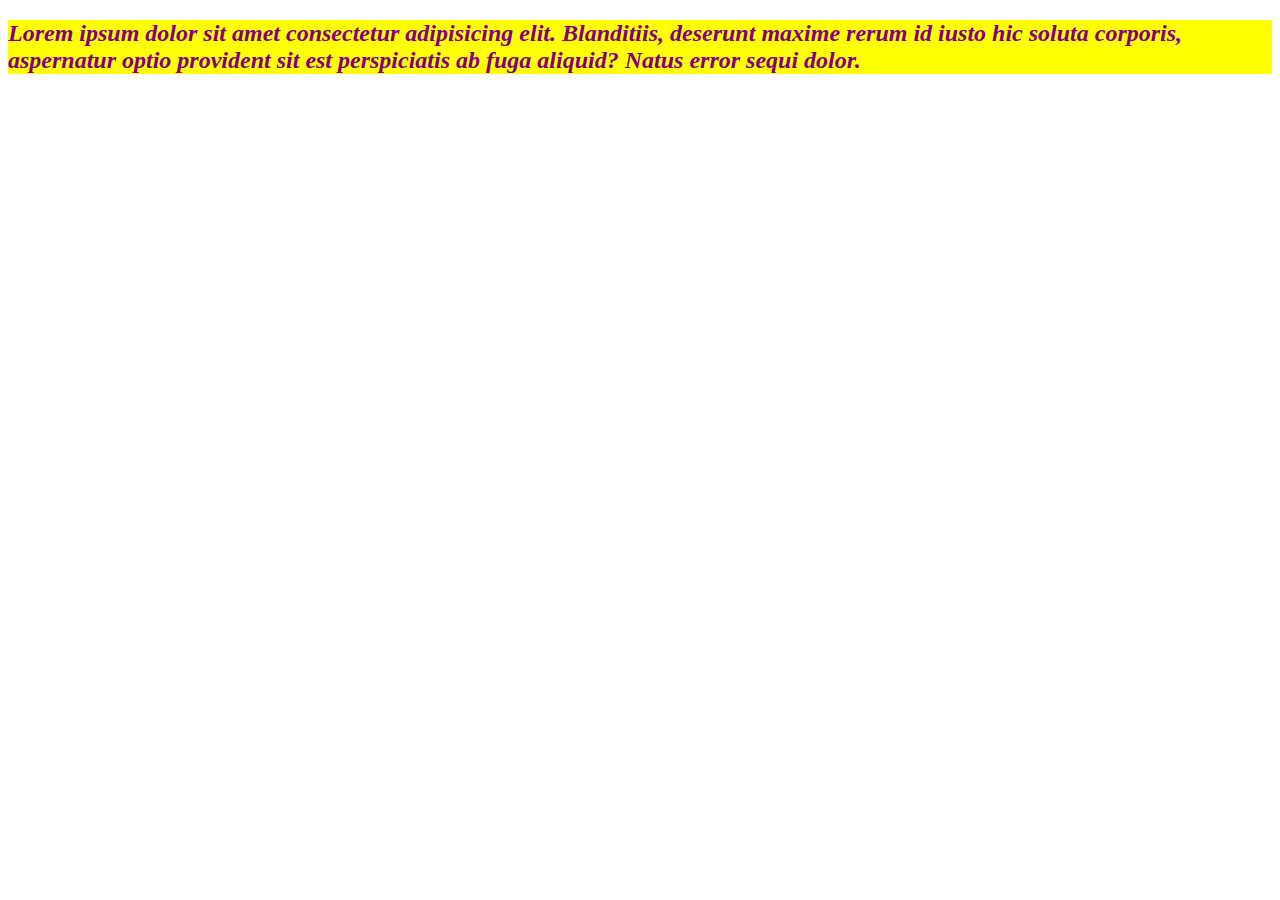
<file: test文件/index.html>
<!DOCTYPE html>
<html lang="en">
<head>
    <meta charset="UTF-8">
    <meta name="viewport" content="width=device-width, initial-scale=1.0">
    <title>Document</title>
    <link rel="stylesheet" href="index.css">
    <style>
        
       #text1{
           color: purple;
           background: yellow;
           font-style: italic;
       }
       h2{
           color: red;
           background: pink;
       }
    </style>
</head>
<body>
   <h2 id="text1">Lorem ipsum dolor sit amet consectetur adipisicing elit. Blanditiis, deserunt maxime rerum id iusto hic soluta corporis, aspernatur optio provident sit est perspiciatis ab fuga aliquid? Natus error sequi dolor.</h2>
</body>
</html>
</file>
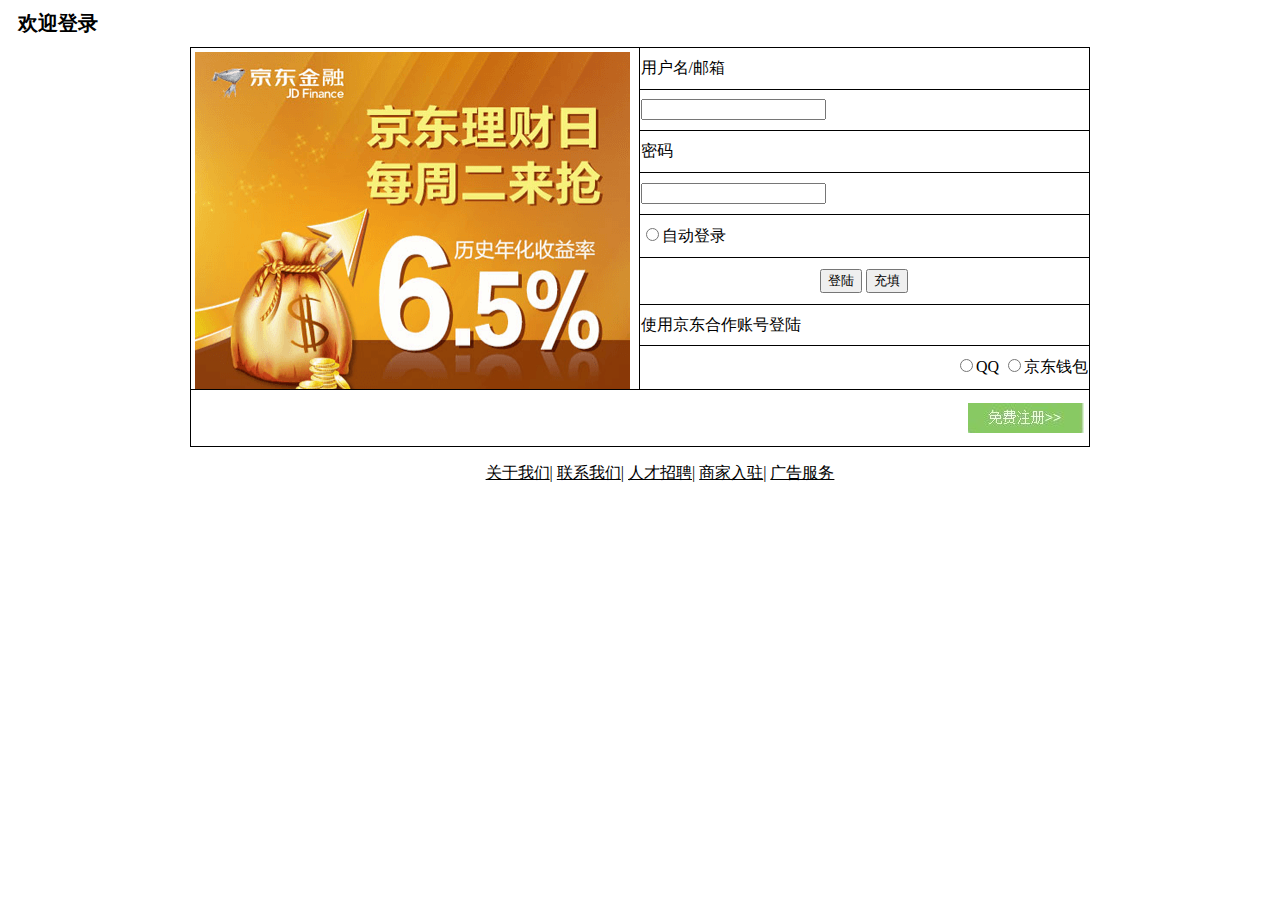
<file: test文件/京东注册/index.html>
<!DOCTYPE html>
<html lang="en">

<head>
    <meta charset="UTF-8">
    <meta name="viewport" content="width=device-width, initial-scale=1.0">
    <title>Document</title>
    <link rel="stylesheet" href="index.css">
</head>

<body>
    <div class="header">欢迎登录</div>
    <table>
        <tr>
            <td rowspan="8" class="img"></td>
            <td>用户名/邮箱</td>
        </tr>
        <tr>
            <td><input type="text" /></td>
        </tr>
        <tr>
            <td>密码</td>
        </tr>
        <tr>
            <td><input type="password" /></td>
        </tr>
        <tr>
            <td><input type="radio" value="" />自动登录</td>
        </tr>
        <tr>
            <td class="button">
                <button>登陆</button>
                <button>充填</button>
            </td>
        </tr>
        <tr>
            <td>使用京东合作账号登陆</td>
        </tr>
        <tr>
            <td class="other">
                <input type="radio" />QQ
                <input type="radio" />京东钱包
            </td>
        </tr>
        <tr>
            <td colspan="2" class="free">
                <div class="login"></div>
            </td>
        </tr>
    </table>
    <div class="footer">
        <ul>
            <li>关于我们<span>|</span></li>
            <li>联系我们<span>|</span></li>
            <li>人才招聘<span>|</span></li>
            <li>商家入驻<span>|</span></li>
            <li>广告服务</li>
        </ul>
    </div>
</body>

</html>
</file>
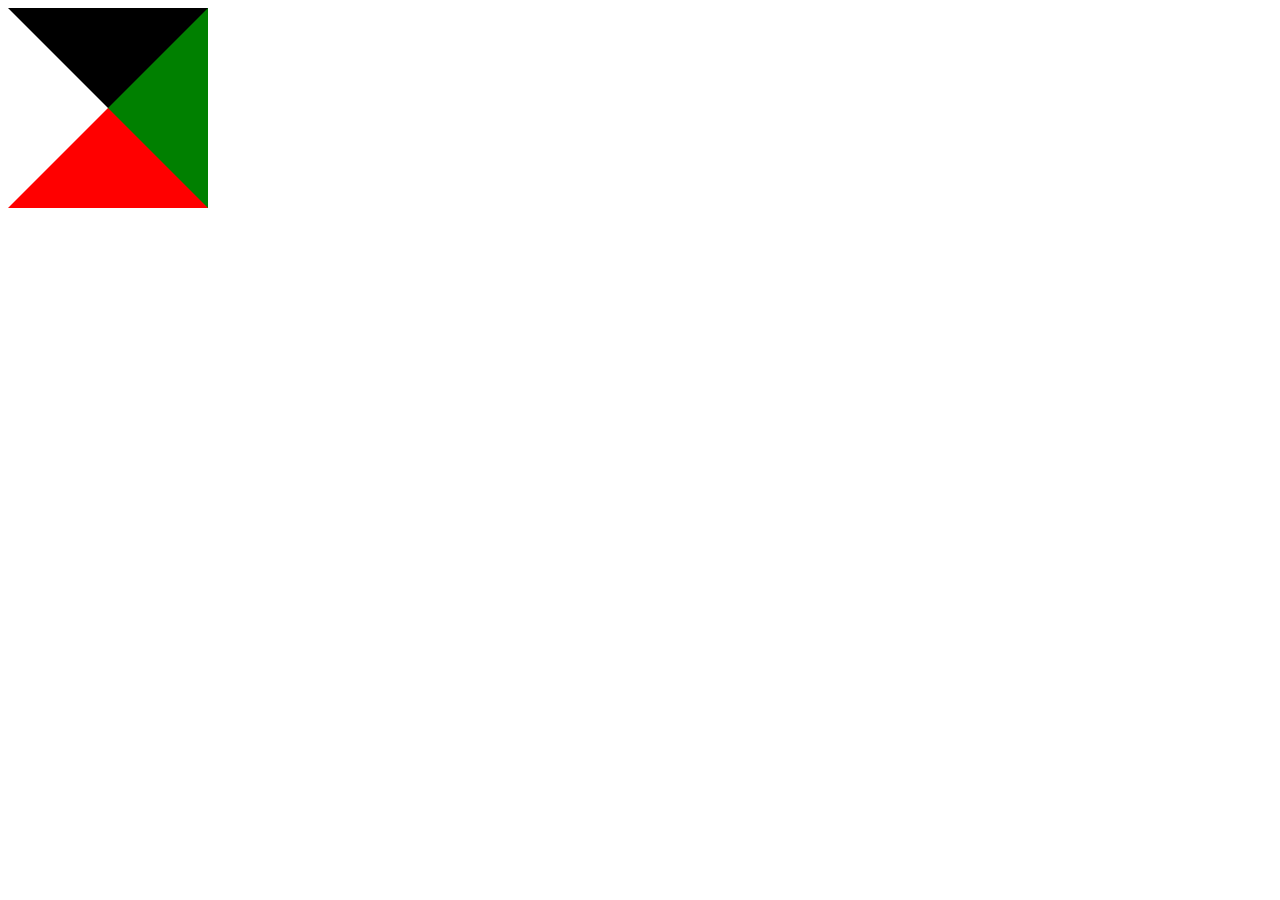
<file: test文件/冒泡/index.html>
<!DOCTYPE html>
<html lang="en">
<head>
    <meta charset="UTF-8">
    <meta name="viewport" content="width=device-width, initial-scale=1.0">
    <title>Document</title>
    <script src="index.js"></script>
    <link rel="stylesheet" href="index.css">
    
</head>
<body>
    <div>
    </div>
</body>
</html>
</file>
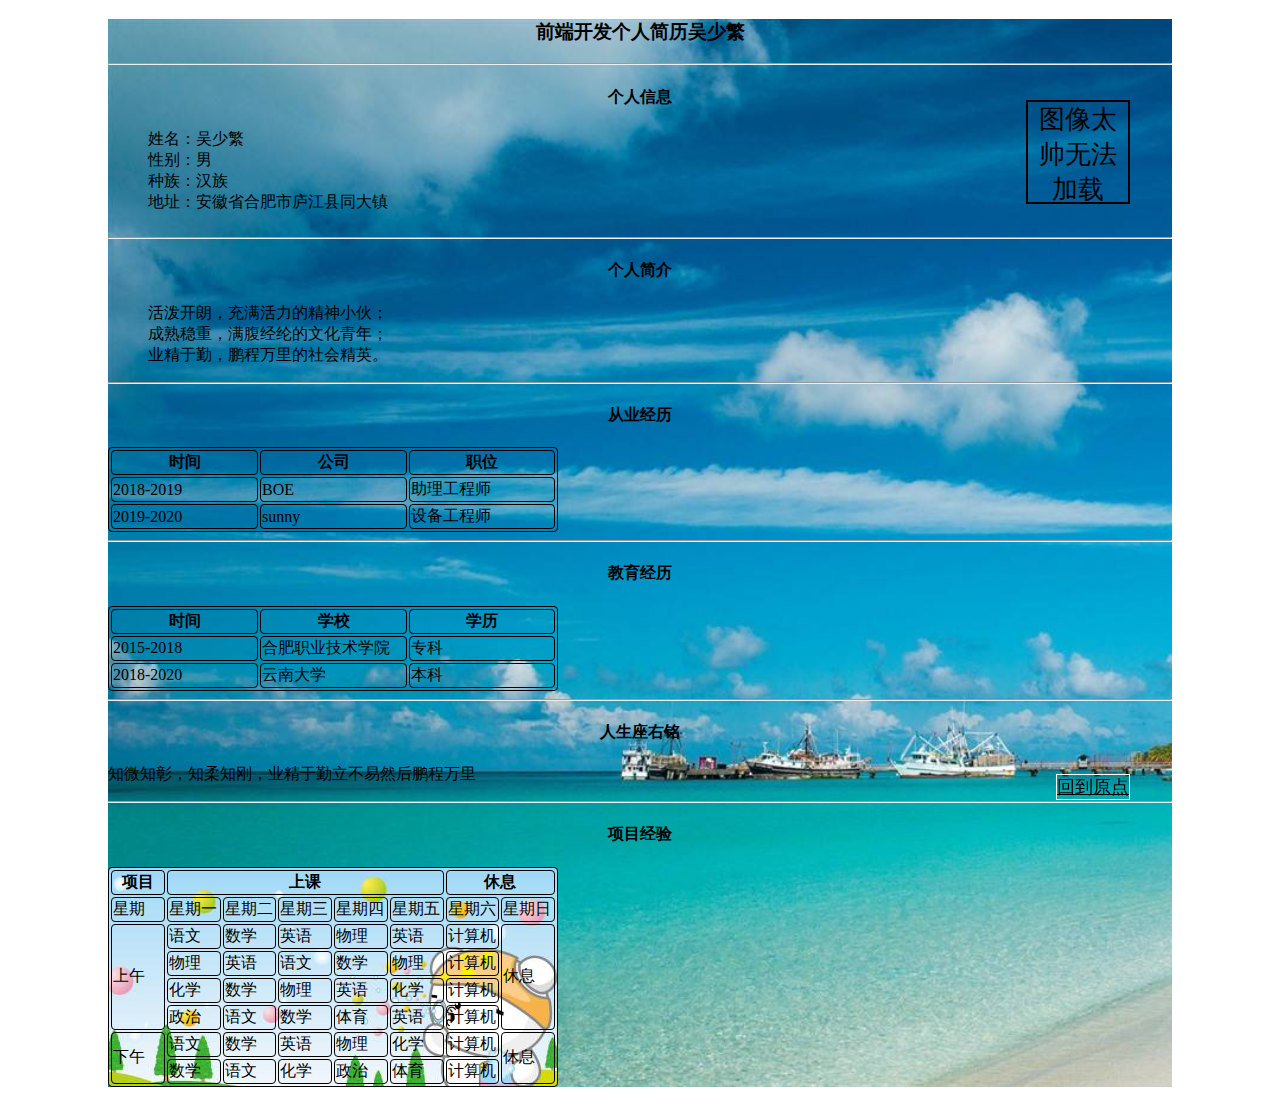
<file: test文件/个人简历/个人简历.html>
<!DOCTYPE html>
<html lang="en">

<head>
    <meta charset="UTF-8">
    <meta name="viewport" content="width=device-width, initial-scale=1.0">
    <title>Document</title>
    <link rel="stylesheet" href="./index.css">
</head>

<body>
    <div id="app">
        <!-- 简历标题 -->
        <h3 class="title"> 前端开发个人简历吴少繁 </h3>
        <hr>
        <!-- 个人信息 -->
        <h4>个人信息</h4>
        <div class="message">
            <ul>
                <li> 姓名：吴少繁</li>
                <li>性别：男</li>
                <li> 种族：汉族</li>
                <li>地址：安徽省合肥市庐江县同大镇</li>
                <li class="photo">图像太帅无法加载</li>
            </ul>

        </div>
        <hr>
        <!-- 个人简介 -->
        <h4>个人简介</h4>
        <div class="introduce">
            <ul>
                <li>活泼开朗，充满活力的精神小伙；</li>
                <li>成熟稳重，满腹经纶的文化青年；</li>
                <li>业精于勤，鹏程万里的社会精英。</li>
            </ul>
        </div>
        <hr>
        <!-- 从业经历 -->
        <h4>从业经历</h4>
        <div class="job">


            <table>
                <tr>
                    <th>时间</th>
                    <th>公司</th>
                    <th>职位</th>
                </tr>
                <tr>
                    <td>2018-2019</td>
                    <td>BOE</td>
                    <td>助理工程师</td>
                </tr>
                <tr>
                    <td>2019-2020</td>
                    <td>sunny</td>
                    <td>设备工程师</td>
                </tr>
            </table>
        </div>
        <hr>
        <!-- 教育经历 -->
        <h4 class="schooling">教育经历</h4>
        <table>
            <tr>
                <th>时间</th>
                <th>学校</th>
                <th>学历</th>
            </tr>
            <tr>
                <td>2015-2018</td>
                <td>合肥职业技术学院</td>
                <td>专科</td>
            </tr>
            <tr>
                <td>2018-2020</td>
                <td>云南大学</td>
                <td>本科</td>
            </tr>
        </table>
        <hr>
        <!-- 人生座右铭 -->
        <h4 class="label">人生座右铭</h4>
        <p>知微知彰，知柔知刚，业精于勤立不易然后鹏程万里</p>
        <hr>
        <h4>项目经验</h4>
        <div>
            <table style="background-position:center;background-image: url(./beer.jpg)">
                <tr>
                    <th>项目</th>
                    <th colspan="5">上课</th>
                    <th colspan="2">休息</th>
                </tr>
                <tr>
                    <td>星期</td>
                    <td>星期一</td>
                    <td>星期二</td>
                    <td>星期三</td>
                    <td>星期四</td>
                    <td>星期五</td>
                    <td>星期六</td>
                    <td>星期日</td>
                </tr>
                <tr>
                    <td rowspan="4">上午</td>
                    <td>语文</td>
                    <td>数学</td>
                    <td>英语</td>
                    <td>物理</td>
                    <td>英语</td>
                    <td>计算机</td>
                    <td rowspan="4">休息</td>
                </tr>
                <tr>
                    <td>物理</td>
                    <td>英语</td>
                    <td>语文</td>
                    <td>数学</td>
                    <td>物理</td>
                    <td>计算机</td>
                </tr>
                <tr>
                    <td>化学</td>
                    <td>数学</td>
                    <td>物理</td>
                    <td>英语</td>
                    <td>化学</td>
                    <td>计算机</td>
                </tr>
                <tr>
                    <td>政治</td>
                    <td>语文</td>
                    <td>数学</td>
                    <td>体育</td>
                    <td>英语</td>
                    <td>计算机</td>
                </tr>
                <tr>
                    <td rowspan="2">下午</td>
                    <td>语文</td>
                    <td>数学</td>
                    <td>英语</td>
                    <td>物理</td>
                    <td>化学</td>
                    <td>计算机</td>
                    <td rowspan="2">休息</td>
                </tr>
                <tr>
                    <td>数学</td>
                    <td>语文</td>
                    <td>化学</td>
                    <td>政治</td>
                    <td>体育</td>
                    <td>计算机</td>
                </tr>
            </table>

        </div>
        <a href="#">回到原点</a>
    </div>
</body>
<!-- 我想要让网页的内容都是水平居中，定位也存在着问题 -->
</html>
</file>
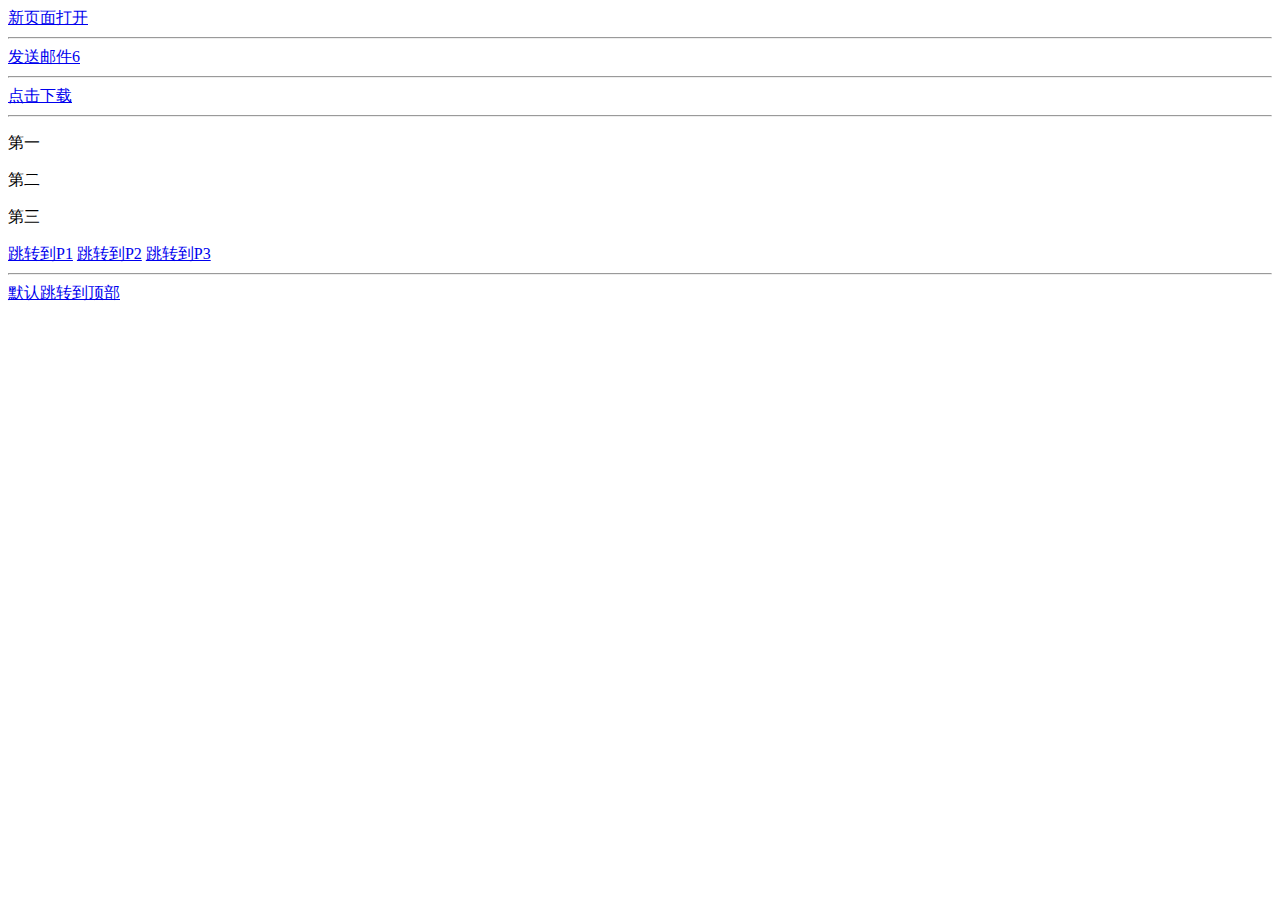
<file: test文件/练习/a标签的使用.html>
<!DOCTYPE html>
<html lang="en">
<head>
    <meta charset="UTF-8">
    <meta name="viewport" content="width=device-width, initial-scale=1.0">
    <title>Document</title>
    <style>
        table, tr{
            border: 1px solid black;
        }
    </style>
</head>
<body>
    <a href="https://wwww.baidu.com" target="_blank">新页面打开</a>
    <hr>
    <a href="mailto:1195951949@qq.com">发送邮件6</a>
    <hr>
    <a href="1.zip">点击下载</a>
    <hr>
    <div>
        <p id="point1">第一</p>
        <p id="point2">第二</p>
        <p id="point3">第三</p>
    </div>
   
        <a href="#point1">跳转到P1</a>
        <a href="#point2">跳转到P2</a>
        <a href="#point3">跳转到P3</a>
    
    <hr>
    <a href="#">默认跳转到顶部</a>
</body>
</html>
</file>
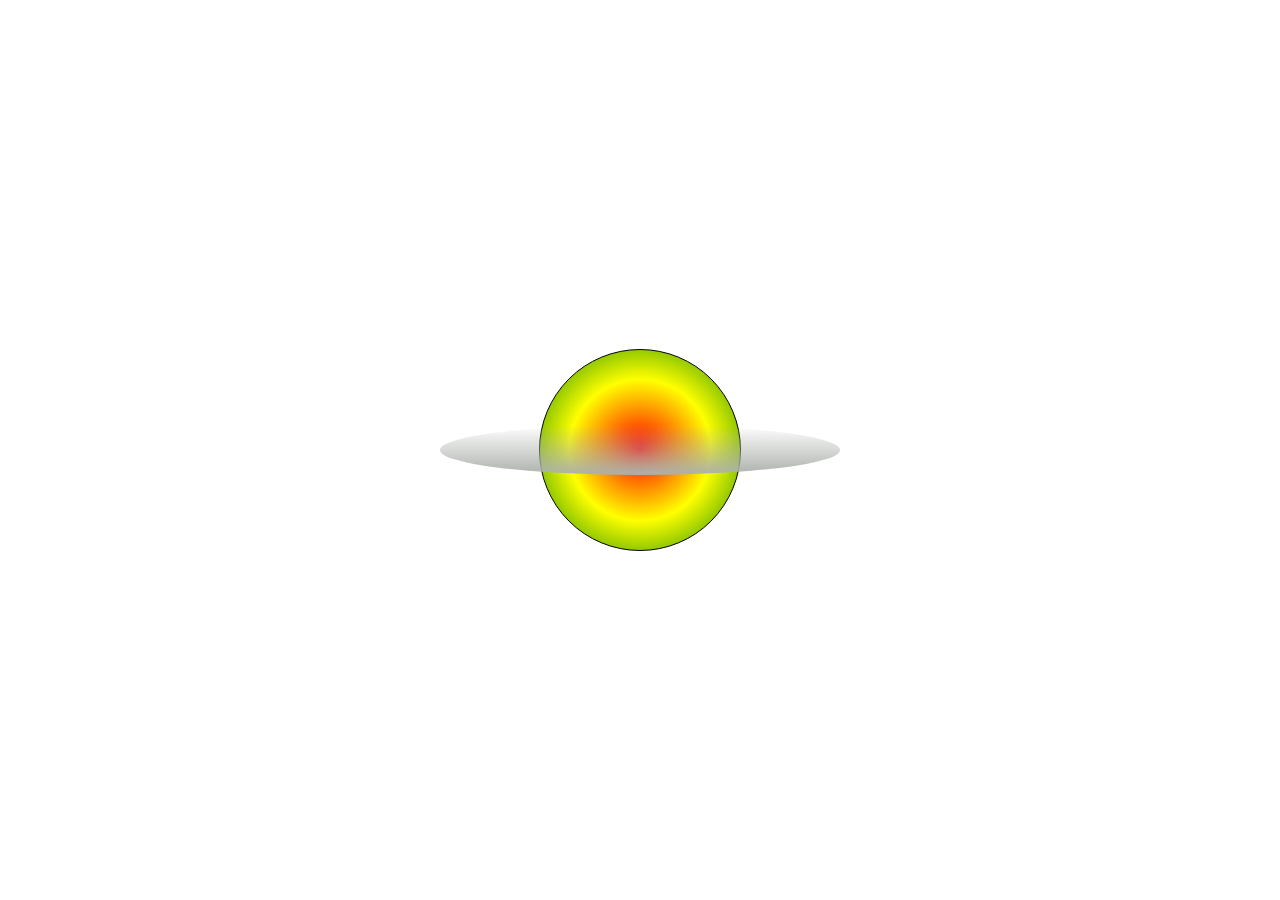
<file: test文件/练习/渐变.html>
<!DOCTYPE html>
<html lang="en">

<head>
    <meta charset="UTF-8">
    <meta name="viewport" content="width=device-width, initial-scale=1.0">
    <title>Document</title>
    <style>
       .out{
        position: absolute;
            top: 50%;
            left: 50%;
            transform: translate(-50%,-50%);
            width: 400px;
            height: 50px;
            border-radius: 50%;
            background-image:linear-gradient(to bottom,rgba(0, 0, 0, 0),rgb(172, 177, 171));
       }
        .in{
            position: absolute;
            top: 50%;
            left: 50%;
            transform: translate(-50%,-50%);
            width: 200px;
            height: 200px;
            border: 1px solid;
            border-radius: 50%;
            background-image:radial-gradient(circle ,red,yellow,green) ;
        }
    </style>
</head>

<body>
    
        <div class="in">
        </div>
        <div class="out"></div>
</body>

</html>
</file>
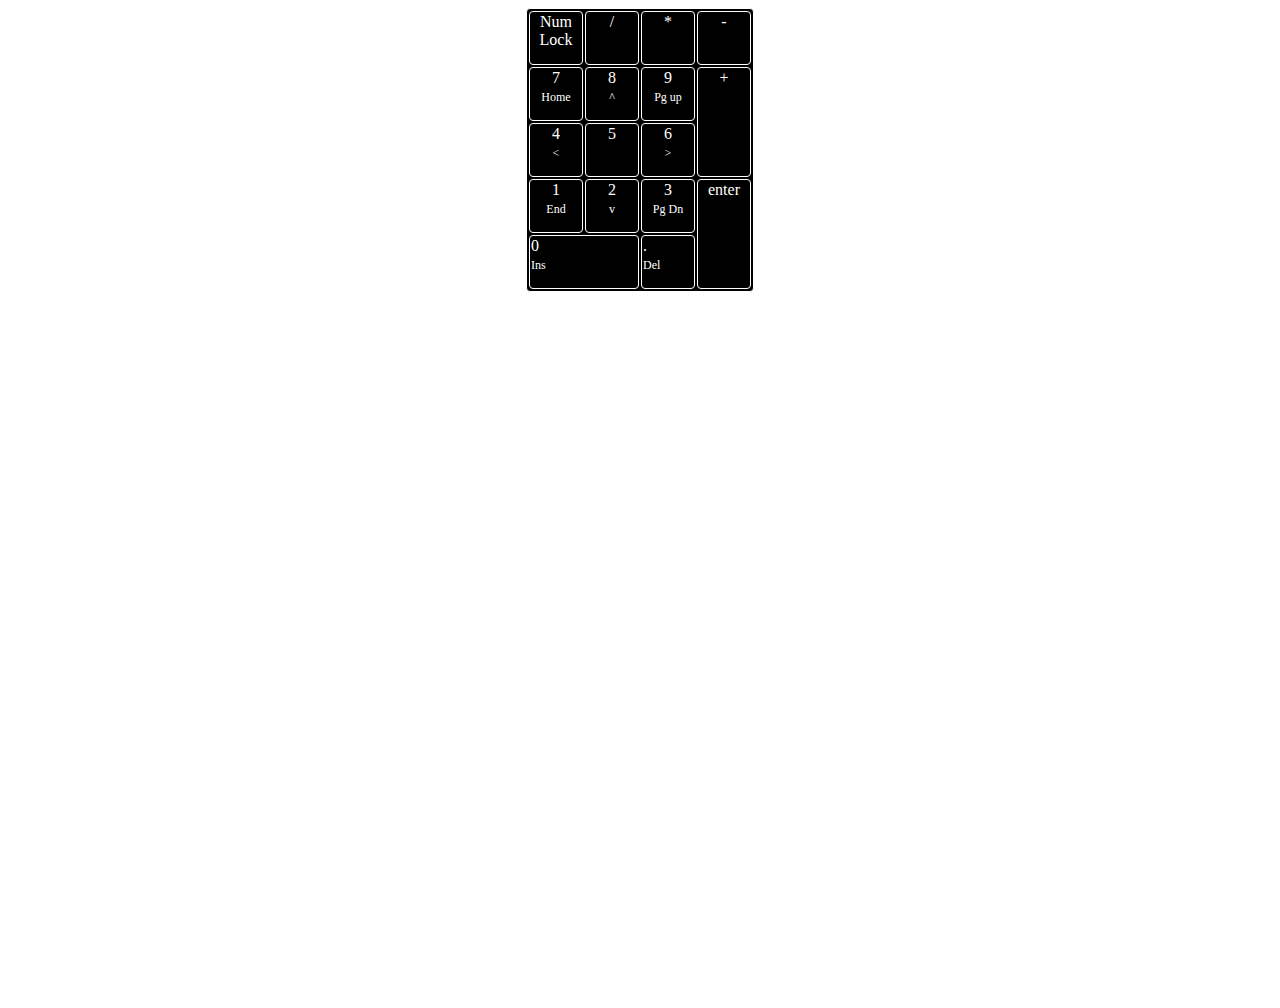
<file: test文件/练习/计算器键盘.html>
<!DOCTYPE html>
<html lang="en">
<head>
    <meta charset="UTF-8">
    <meta name="viewport" content="width=device-width, initial-scale=1.0">
    <title>Document</title>
    <style>
        body,html{
            position: relative;
            height: 1000px;
        }
        table,td{
            border: 1px solid white;
            text-align: center;
            margin: 0 auto;
            border-radius: 4px;
            background-color: black;
            color: white;
            vertical-align: top;
        }
        td{
            width: 50px;
            height: 50px;
        }
        span{
            font-size: 12px;
        }

        /* 首先设置宽高
            然后进行绝对定位
            在设置top 和 left的值
            再去平移自身的百分之50

        */
        
    </style>
</head>
<body>
    <table>
        <tr>
            <td>Num Lock</td>
            <td> / </td>
            <td> * </td>
            <td> - </td>
        </tr>
        <tr>
            <td>7 <br><span>Home</span> </td>
            <td>8 <br> <span>^</span></td>
            <td>9 <br><span>Pg up</span></td>
            <td rowspan="2">+</td>
        </tr>
        <tr>
            <td>4 <br><span>&lt;</span></td>
            <td>5</td>
            <td>6 <br><span>&gt;</span></td>
        </tr>
        <tr>
            <td>1 <br><span>End</span></td>
            <td>2 <br><span>v</span></td>
            <td>3 <br><span>Pg Dn</span></td>
            <td rowspan="2">enter</td>
        </tr>
        <tr>
            <td colspan="2" style="text-align:left">0 <br><span>Ins</span></td>
            <td style="text-align:left">. <br><span>Del</span></td>
        </tr>
    </table>

</body>
</html>
</file>
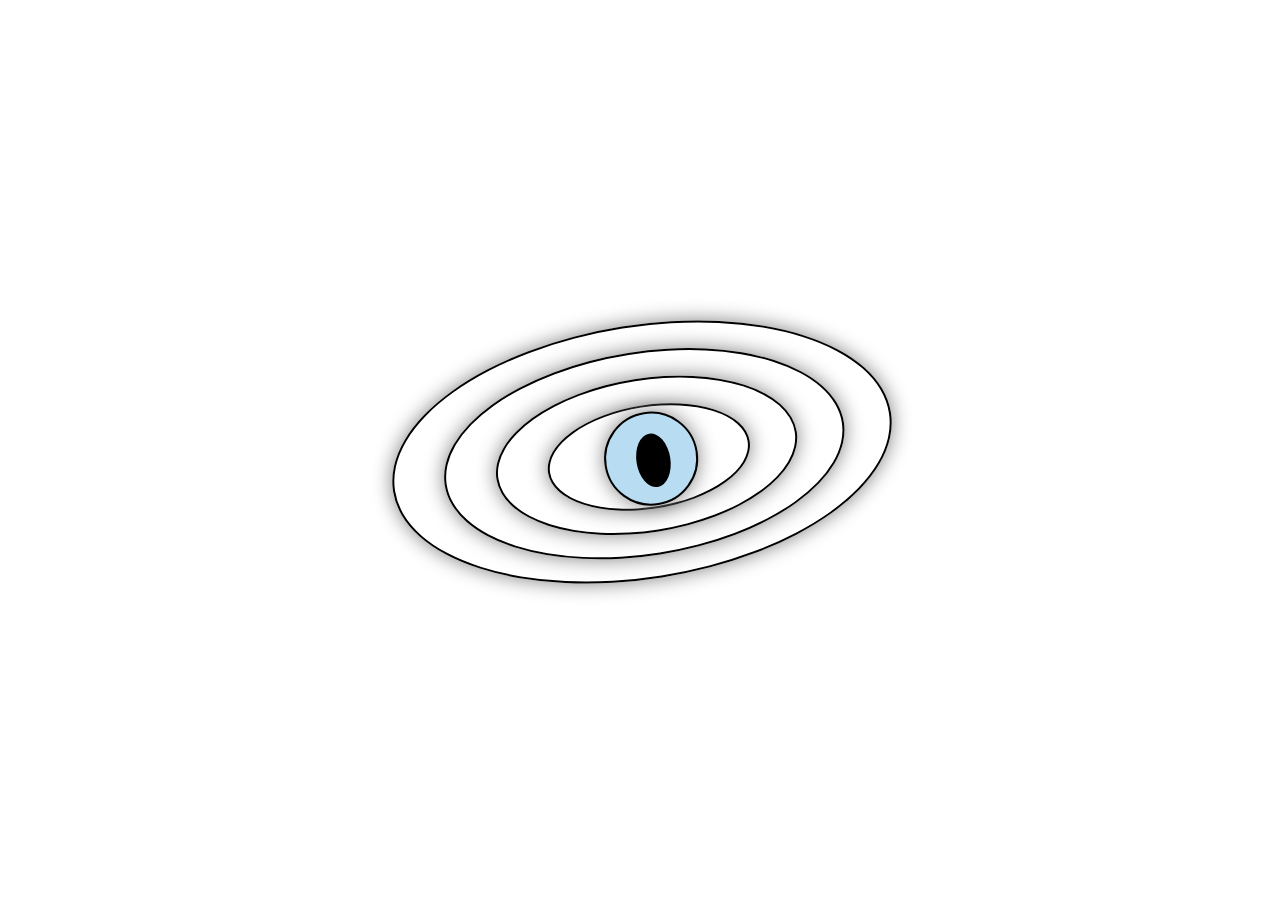
<file: test文件/练习/轮回眼.html>
<!DOCTYPE html>
<html lang="en">
<head>
    <meta charset="UTF-8">
    <meta name="viewport" content="width=device-width, initial-scale=1.0">
    <title>Document</title>
    <style>
        .demo1{
            position: absolute;
            top: 50%;
            left: 50%;
            margin-top:-125px;
            margin-left:-250px;
            width: 500px;
            height: 250px;
            border: 2px solid black;
            border-radius: 50%;
            transform-origin:50% 50% ;
            transform:rotate(-9deg);
            box-shadow: 0px 0px 20px gray;
            /* transform的translate 和 rotate 为什么不能一起用 */

        }
        .demo2{
            position: absolute;
            top: 50%;
            left: 50%;
            margin-top:-100px;
            margin-left:-200px;
            width: 400px;
            height: 200px;
            border: 2px solid black;
            border-radius: 50%;
            box-shadow: 0px 0px 20px gray;

        }
        .demo3{
            position: absolute;
            top: 50%;
            left: 50%;
            margin-top:-75px;
            margin-left:-150px;
            width: 300px;
            height: 150px;
            border: 2px solid black;
            border-radius: 50%;
            box-shadow: 0px 0px 20px gray;
        }
        .demo4{
            position: absolute;
            top: 50%;
            left: 50%;
            margin-top:-50px;
            margin-left:-100px;
            width: 200px;
            height: 100px;
            border: 2px solid black;
            border-radius: 50%;
            box-shadow: 0px 0px 20px gray;
            /* box-shadow: inset 0px 0px 20px gray; */
        }
        .demo5{
            position: absolute;
            top: 50%;
            left: 50%;
            margin-top:-45px;
            margin-left:-45px;
            width: 90px;
            height: 90px;
            border: 2px solid black;
            border-radius: 50%;
            background-color: rgb(184, 220, 241);
            box-shadow: 0px 0px 20px gray;
        }
        .demo6{
            position: absolute;
            top: 50%;
            left: 50%;
            margin-top:-25px;
            margin-left:-15px;
            width: 30px;
            height: 50px;
            border: 2px solid black;
            border-radius: 50%;
            background-color: black;
            
        }
    </style>
</head>
<body>
    <div class="demo1" >
        <div class="demo2" >
            <div class="demo3" >
                <div class="demo4" >
                    <div class="demo5" >
                        <div class="demo6" ></div>
                    </div>
                </div>
            </div>
        </div>
    </div>
</body>
</html>
</file>
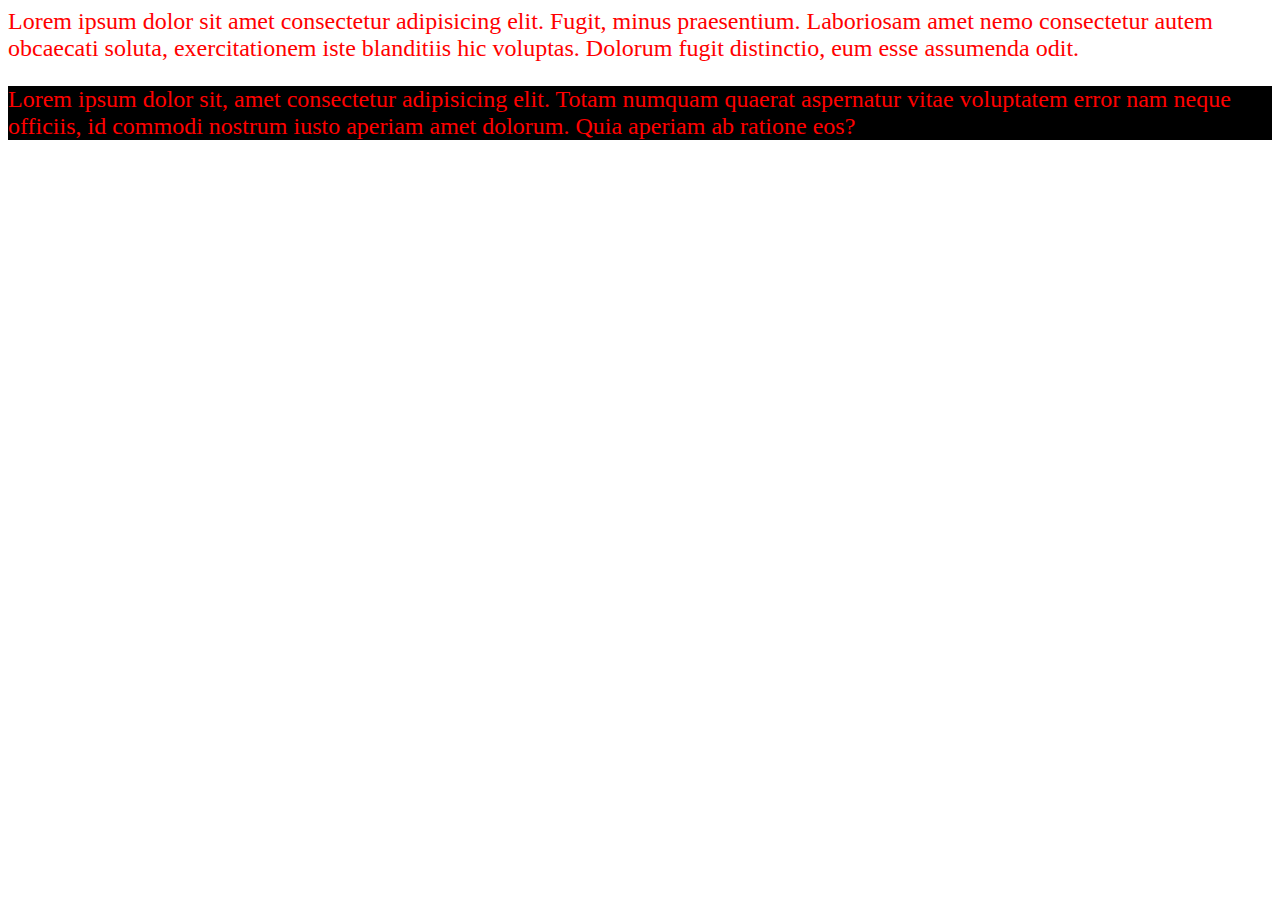
<file: test文件/练习/选择器.html>
<!DOCTYPE html>
<html lang="en">
<head>
    <meta charset="UTF-8">
    <meta name="viewport" content="width=device-width, initial-scale=1.0">
    <title>Document</title>
    <style>
        .demo{
            color: red;
            font-size: 24px;
        }
        p.demo{
            background-color: black;
        }
    </style>
</head>
<body>
    <div class="demo">Lorem ipsum dolor sit amet consectetur adipisicing elit. Fugit, minus praesentium. Laboriosam amet nemo consectetur autem obcaecati soluta, exercitationem iste blanditiis hic voluptas. Dolorum fugit distinctio, eum esse assumenda odit.</div>
    <p class="demo">Lorem ipsum dolor sit, amet consectetur adipisicing elit. Totam numquam quaerat aspernatur vitae voluptatem error nam neque officiis, id commodi nostrum iusto aperiam amet dolorum. Quia aperiam ab ratione eos?</p>
</body>
</html>
</file>
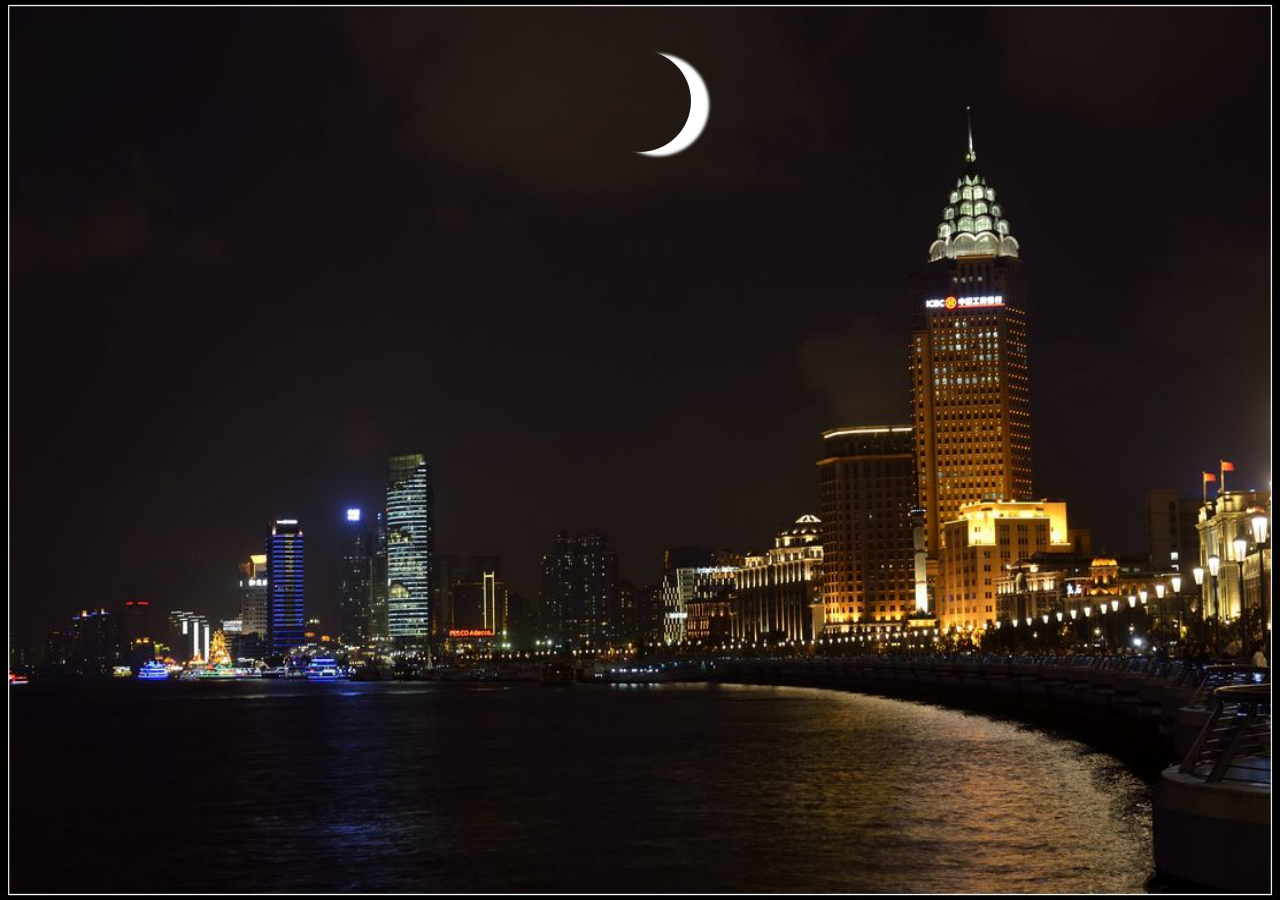
<file: test文件/练习/月食日食/moom.html>
<!DOCTYPE html>
<html lang="en">
<head>
    <meta charset="UTF-8">
    <meta name="viewport" content="width=device-width, initial-scale=1.0">
    <title>Document</title>
    <style>
            body{
                background-attachment: fixed;
                background-image: url(./night.jpg);
                background-repeat:no-repeat;
                background-size: 100% 100%;
            }
            .moom{
            margin: 50px auto;
            width: 100px;
            height: 100px;
            border: 1px solid transparent;
            border-radius:50%;
            box-shadow:18px 4px 3px white;
        }
        
    </style>
</head>
<body>

        <div class="moom"></div>

</body>
</html>
</file>
<file: test文件/index.css>
#app{
    color: green;
    font-size: 20px;
}
</file>
<file: test文件/京东注册/index.css>
ul,
li {
    list-style: none;
}

.header {
    font-weight: bolder;
    font-size: 20px;
    margin: 10px;
}

table {
    /* position: absolute; */
    margin: 0 auto;
    width: 900px;
    height: 400px;
    border-collapse: collapse;
    /* left: 50%;
    transform: translate(-50%,0); */
}

.img {
    background-image: url(./login.png);
    background-repeat: no-repeat;
}

td {
    border: 1px solid;
    width: 450px;
}

.button {
    text-align: center;
}

.footer {
    text-align: center;
}

.other {
    text-align: right;
}

.login {
    height: 30px;
    width: 120px;
    margin-left: auto;
    background-image: url(./btn_register.JPG);
    background-repeat: no-repeat;
}

.footer ul li {
    display: inline-block;
    text-decoration: underline;
}
</file>
<file: test文件/冒泡/index.css>
div{
    height: 0;
    width: 0;
    border: 100px solid transparent;
    border-top-color: red;
}

div{
   
    height: 0px;
    width: 0px;
    border-top: 100px solid black;
    border-right: 100px solid green;
    border-left: 100px solid white;
    border-bottom: 100px solid red;

}
</file>
<file: test文件/个人简历/index.css>
ul,
il {
    list-style: none;
}

h3 {
    text-align: center;
}

h4 {
    text-align: center;
}

table,
td,
th {
    border: 1px solid black;
    border-radius: 4px;
}

table {
    width: 450px;
}

td {
    width: 150px;
}

.message {
    width: 400px;
    height: 100px;
}

.photo {
    position: absolute;
    right: 150px;
    top: 100px;
    text-align: center;
    width: 100px;
    height: 100px;
    border: 2px solid black;
    font-size: 26px;
}

#app {
    margin: 0 100px;
    background-image: url(./timg.jpg);
    background-size: cover;

}

a {
    position: fixed;
    right: 150px;
    bottom: 100px;
    font-size: 18px;
    color: black;
    border: 1px double white;
}
</file>
